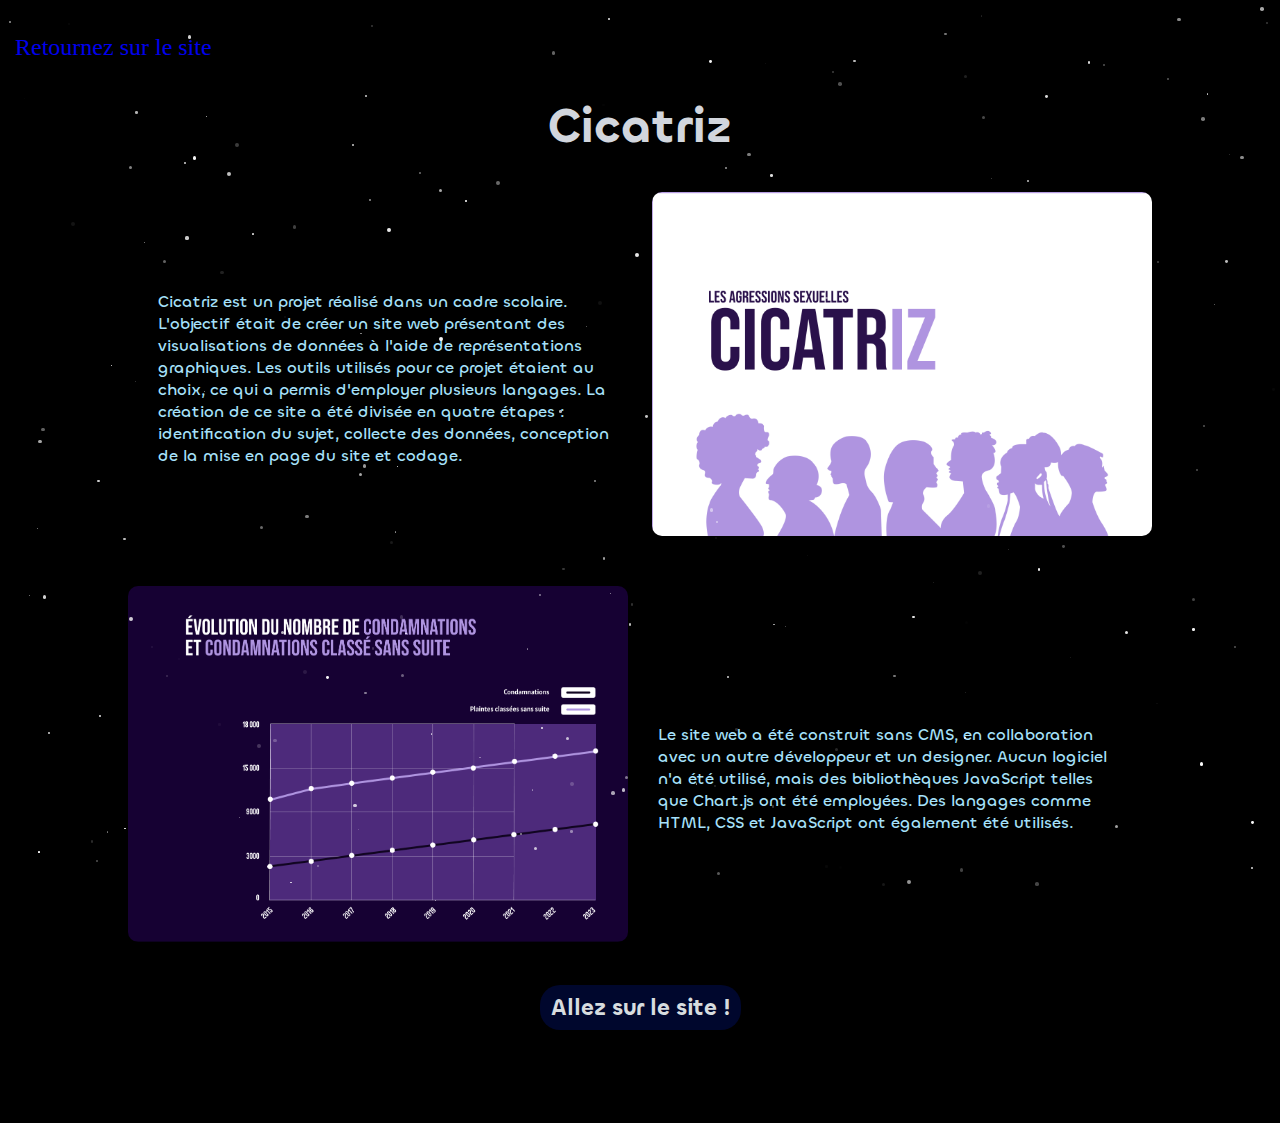
<file: project/cicatriz.html>
<!DOCTYPE html>
<html lang="fr">
<head>
    <meta charset="UTF-8">
    <meta name="viewport" content="width=device-width, initial-scale=1.0">
    <title>Cicatriz</title>
    <link href="../style.css" rel="stylesheet">
</head>
<body>
    <div class="bg-animation" id="sky"></div>

    <nav class="nav" id="nav">
        <ul class="nav__link">
            <a href="../index.html"><li data-aos="fade-down" data-aos-duration="500" ><a class="nav__link-home" href="../index.html">Retournez sur le site</a></li>
        </ul>
    </nav>

    <main class="projet__details">
        <h1>Cicatriz</h1>

        <div>
            <p>Cicatriz est un projet réalisé dans un cadre scolaire. L'objectif était de créer un site web présentant des visualisations de données à l'aide de représentations graphiques. Les outils utilisés pour ce projet étaient au choix, ce qui a permis d'employer plusieurs langages. La création de ce site a été divisée en quatre étapes : identification du sujet, collecte des données, conception de la mise en page du site et codage.</p><img src="../image/Desktop - 4.png">
        </div>

        <div>
            <p>Le site web a été construit sans CMS, en collaboration avec un autre développeur et un designer. Aucun logiciel n'a été utilisé, mais des bibliothèques JavaScript telles que Chart.js ont été employées. Des langages comme HTML, CSS et JavaScript ont également été utilisés.</p><img src="../image/Group 59.png">
        </div>

        <a href="https://jeremytahar.github.io/cicatriz/">Allez sur le site !</a>

    </main>

    <script src="../script.js"></script>

</body>
</html>
</file>
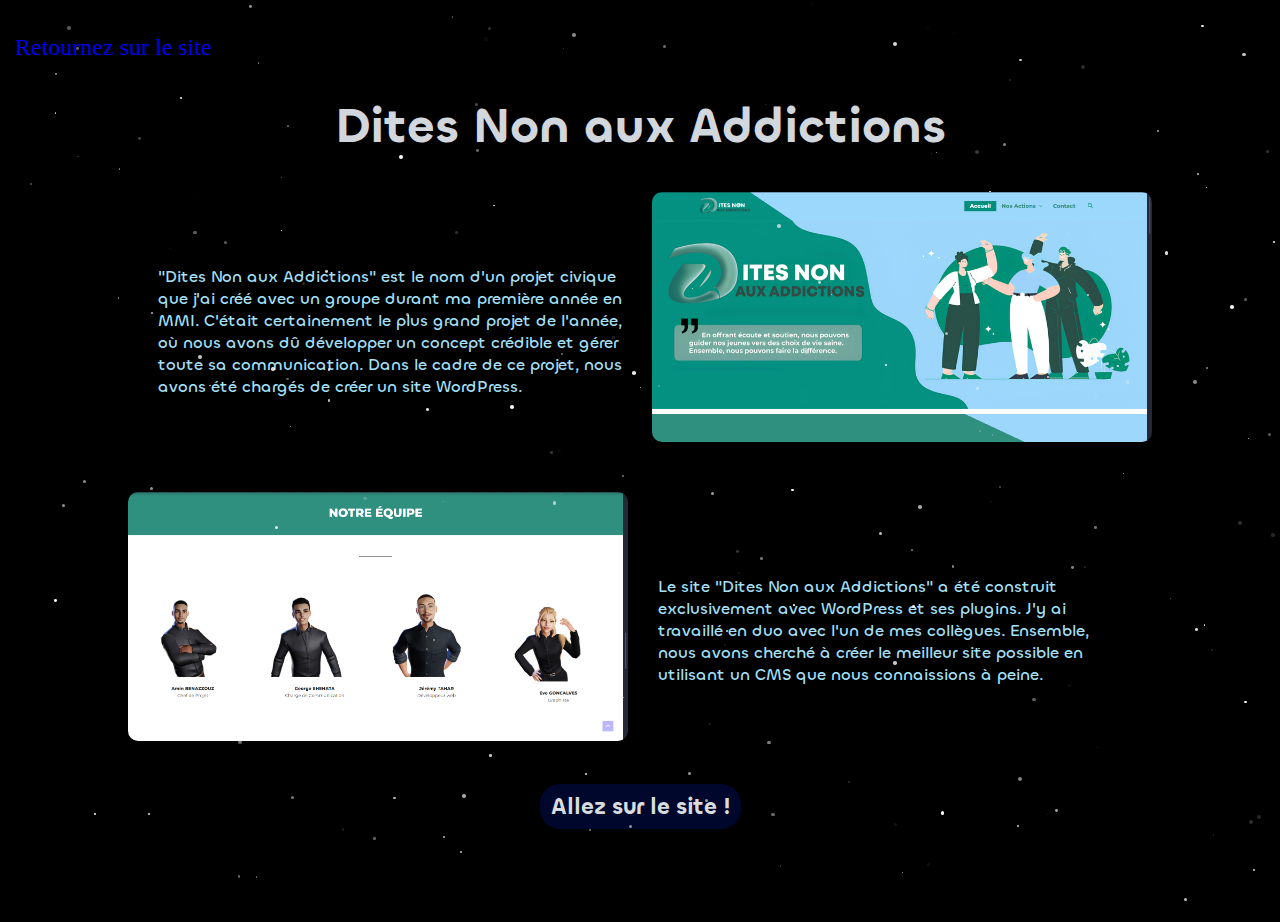
<file: project/dna.html>
<!DOCTYPE html>
<html lang="fr">
<head>
    <meta charset="UTF-8">
    <meta name="viewport" content="width=device-width, initial-scale=1.0">
    <title>Dites Non aux Addictions</title>
    <link href="../style.css" rel="stylesheet">
</head>
<body>
    <div class="bg-animation" id="sky"></div>

    <nav class="nav" id="nav">
        <ul class="nav__link">
            <a href="../index.html"><li data-aos="fade-down" data-aos-duration="500" ><a class="nav__link-home" href="../index.html">Retournez sur le site</a></li>
        </ul>
    </nav>
    <main class="projet__details">
        <h1>Dites Non aux Addictions</h1>

        <div>
            <p>"Dites Non aux Addictions" est le nom d'un projet civique que j'ai créé avec un groupe durant ma première année en MMI. C'était certainement le plus grand projet de l'année, où nous avons dû développer un concept crédible et gérer toute sa communication. Dans le cadre de ce projet, nous avons été chargés de créer un site WordPress.</p><img src="../image/screen_dna.png">
        </div>

        <div>
            <p>Le site "Dites Non aux Addictions" a été construit exclusivement avec WordPress et ses plugins. J'y ai travaillé en duo avec l'un de mes collègues. Ensemble, nous avons cherché à créer le meilleur site possible en utilisant un CMS que nous connaissions à peine.</p><img src="../image/screen_dna2.png">
        </div>

        <a href="https://ditesno.benazzouz.butmmi.o2switch.site">Allez sur le site !</a>

    </main>
    <script src="../script.js"></script>


</body>
</html>
</file>
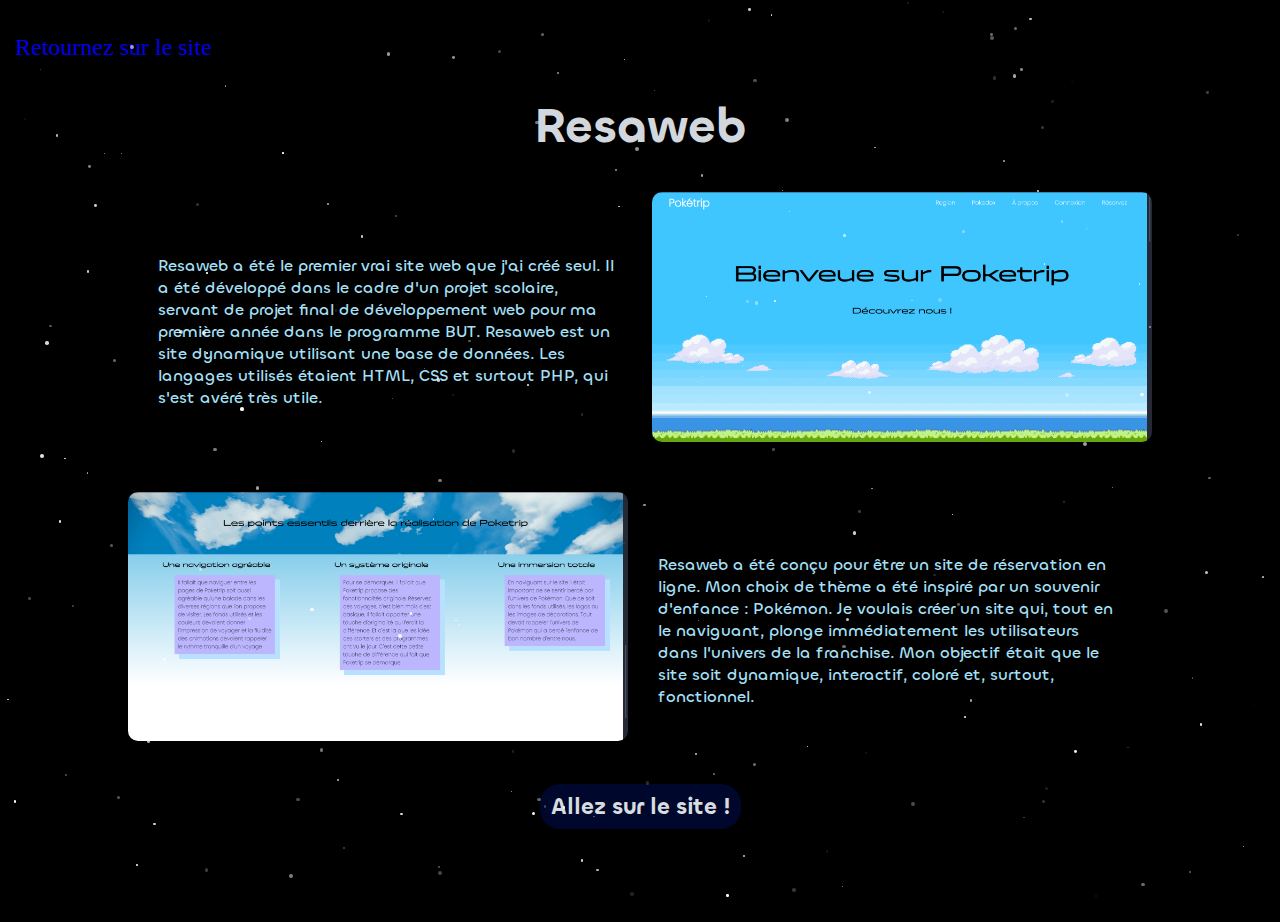
<file: project/resaweb.html>
<!DOCTYPE html>
<html lang="fr">
<head>
    <meta charset="UTF-8">
    <meta name="viewport" content="width=device-width, initial-scale=1.0">
    <title>Resaweb</title>
    <link href="../style.css" rel="stylesheet">
</head>
<body>
    <div class="bg-animation" id="sky"></div>

    <nav class="nav" id="nav">
        <ul class="nav__link">
            <a href="../index.html"><li data-aos="fade-down" data-aos-duration="500" ><a class="nav__link-home" href="../index.html">Retournez sur le site</a></li>
        </ul>
    </nav>
    <main class="projet__details">
        <h1>Resaweb</h1>

        <div>
            <p>Resaweb a été le premier vrai site web que j'ai créé seul. Il a été développé dans le cadre d'un projet scolaire, servant de projet final de développement web pour ma première année dans le programme BUT. Resaweb est un site dynamique utilisant une base de données. Les langages utilisés étaient HTML, CSS et surtout PHP, qui s'est avéré très utile.</p><img src="../image/screen_resaweb.png">
        </div>

        <div>
            <p>Resaweb a été conçu pour être un site de réservation en ligne. Mon choix de thème a été inspiré par un souvenir d'enfance : Pokémon. Je voulais créer un site qui, tout en le naviguant, plonge immédiatement les utilisateurs dans l'univers de la franchise. Mon objectif était que le site soit dynamique, interactif, coloré et, surtout, fonctionnel.</p><img src="../image/screen_resaweb2.png">
        </div>

        <a href="https://resaweb.benazzouz.butmmi.o2switch.site">Allez sur le site !</a>

    </main>
    <script src="../script.js"></script>
</body>
</html>
</file>
<file: style.css>
/* importation des policecs d'écrtiures */

@font-face {
    font-family: 'Boxing'; 
    src: url('font/Boxing-Regular.woff2') format('woff2'),
         url('font/Boxing-Regular.woff') format('woff');
}

/**
* @license
*
* Font Family: Chillax
* Designed by: Manushi Parikh
* URL: https://www.fontshare.com/fonts/chillax
* © 2024 Indian Type Foundry
*
* Chillax Extralight 
* Chillax Light 
* Chillax Regular 
* Chillax Medium 
* Chillax Semibold 
* Chillax Bold 
* Chillax Variable (Variable font)

*
*/
@font-face {
    font-family: 'Chillax-Extralight';
    src: url('font/Chillax-Extralight.woff2') format('woff2'),
         url('font/Chillax-Extralight.woff') format('woff'),
         url('font/Chillax-Extralight.ttf') format('truetype');
    font-weight: 200;
    font-display: swap;
    font-style: normal;
  }
  @font-face {
    font-family: 'Chillax-Light';
    src: url('font/Chillax-Light.woff2') format('woff2'),
         url('font/Chillax-Light.woff') format('woff'),
         url('font/Chillax-Light.ttf') format('truetype');
    font-weight: 300;
    font-display: swap;
    font-style: normal;
  }
  @font-face {
    font-family: 'Chillax-Regular';
    src: url('font/Chillax-Regular.woff2') format('woff2'),
         url('font/Chillax-Regular.woff') format('woff'),
         url('font/Chillax-Regular.ttf') format('truetype');
    font-weight: 400;
    font-display: swap;
    font-style: normal;
  }
  @font-face {
    font-family: 'Chillax-Medium';
    src: url('font/Chillax-Medium.woff2') format('woff2'),
         url('font/Chillax-Medium.woff') format('woff'),
         url('font/Chillax-Medium.ttf') format('truetype');
    font-weight: 500;
    font-display: swap;
    font-style: normal;
  }
  @font-face {
    font-family: 'Chillax-Semibold';
    src: url('font/Chillax-Semibold.woff2') format('woff2'),
         url('font/Chillax-Semibold.woff') format('woff'),
         url('font/Chillax-Semibold.ttf') format('truetype');
    font-weight: 600;
    font-display: swap;
    font-style: normal;
  }
  @font-face {
    font-family: 'Chillax-Bold';
    src: url('font/Chillax-Bold.woff2') format('woff2'),
         url('font/Chillax-Bold.woff') format('woff'),
         url('font/Chillax-Bold.ttf') format('truetype');
    font-weight: 700;
    font-display: swap;
    font-style: normal;
  }
  
  @font-face {
    font-family: 'Chillax-Variable';
    src: url('font/Chillax-Variable.woff2') format('woff2'),
         url('font/Chillax-Variable.woff') format('woff'),
         url('font/Chillax-Variable.ttf') format('truetype');
    font-weight: 200 700;
    font-display: swap;
    font-style: normal;
  }
  
  
*, *::after, *::before {
    box-sizing: border-box;
}

html {
    overflow-x: hidden;
}

body {
    margin: 0;
    overflow-x: hidden;
    position: relative;
    background-color: #000000;
}

.visible {
    visibility: visible;
}

.hidden {
    visibility: hidden;
}



/* Background étoile */

#sky {
    position: fixed;  
    top: 0;
    left: 0;
    width: 100%;
    height: 100%; 
    pointer-events: none; 
  }

h1, h2, h3 {
    font-family: 'Chillax-SemiBold', sans-serif;
    color: #d2d6dd;
    font-size: 2rem;
}




header {
    height: 100vh;
}

.scrolled {
    background-color: #00072D;
    color: #A6E1FA;
}



/* TITRE */
     

.accueil__title {
    display: flex;
    flex-direction: column;
    align-items: center;
    text-align: center;
    text-shadow: 1px 1px 2px white;
    position: relative;
    top: 300px;
}

.accueil__title-h1 {
    margin: 0;
}

.accueil__title-h1 span {
    display: inline-block;
    transform-origin: center;
    backface-visibility: hidden;
  }

  .accueil__title-h1 span:hover {
    animation: translate 0.1s ease-in-out forwards;
}

a {
    text-decoration: none;
    scroll-behavior: smooth;
    transition: ease-in-out;
}

.accueil__img {
    width: 25px;
    height: 41px;
    animation: floating 2s infinite;
    
}


/* accueil */

.presentation {
    height: 100%;
    display: flex;
    flex-direction: column;
    align-items: center;
    position: relative;
    margin-bottom: 100px;
}

.presentation h1 {
    font-size: 3rem
}

.presentation__container {
    display: flex;
    flex-direction: column;
    align-items: center;
}

.presentation__container img {
    height: 80%;
    width: 70%;
    position: relative;
    opacity: 0;
    max-height: 500px;
    min-height: 275px;
    max-width: 350px;
    min-width: 200px;
    border-radius: 20px;
    filter: grayscale(100%);
    transition: all 1.2s ease-in-out;
    -webkit-box-shadow: 0px 0px 20px 1px rgba(0,7,45,0.59);
    -moz-box-shadow: 0px 0px 20px 1px rgba(0,7,45,0.59);
    box-shadow: 0px 0px 20px 1px rgba(0,7,45,0.59);

    &:hover {
        filter: grayscale(0%);
    }
}

.text__container h2 span:hover {
    animation: translate 0.1s ease-in-out forwards;
}

.presentation__container p {
    font-family: 'Chillax-Regular', sans-serif;
    font-size: 1.2rem;
    color: #dfe2e9;
}

.presentation__container a {
    font-family: 'Chillax-Regular', sans-serif;
    font-size: 1.4rem;
    text-decoration: none;
    color: #d1d4da;
    border: solid #0A2472 1px;
    border-radius: 10px;
    padding: 5px 7px;
    position: relative;
    top: 20px;
    transition: all 0.1s ease-in-out;
    margin-bottom: 50px;

    &:hover {
        background-color: #0A2472;
        color: #A6E1FA;
        border: none;
        transform: scale(1.3);
    }
}

.text__container {
    text-align: center;
    margin: auto;
    width: 90%;
    margin-bottom: 50px;
}

/* PROJET */

.project {
    height: 100%;
}

.project h1 {
    font-size: 3rem;
    text-align: center;
    text-decoration: none;
    position: relative;
}

.project__container {
    display: flex;
    flex-direction: column;
    align-items: center;
    font-family: 'Chillax-Medium';
}

.project__container div {
    text-align: center;
    margin-bottom: 25px;
    border-top-left-radius: 20px;
    border-top-right-radius: 20px;
    border-radius: 20px;
    text-shadow: 0px 0px 7px #EFE8DA;

}


.project__container-1 h2,
.project__container-2 h2,
.project__container-3 h2,
.project__container-11 h2,
.project__container-21 h2,
.project__container-31 h2 {
    margin: 0;
    border-top-left-radius: 20px;
    border-top-right-radius: 20px;
    background-color: #A6E1FA;
    padding: 5px 7px;
    color: #00072D;
}


.project__container-1 img,
.project__container-2 img,
.project__container-3 img {
    height: 30px;
    width: 30px;
    transition: transform 0.8s ease;
    margin-bottom: 20px;
}

.project__container-11 img,
.project__container-21 img,
.project__container-31 img {
    animation: rotate 2s ease-in-out infinite;
}

.project__container-1 img:hover,
.project__container-2 img:hover,
.project__container-3 img:hover {
    transform: rotate(360deg) scale(1.7);   
} 

.project__container-1, 
.project__container-2, 
.project__container-3 {
    -webkit-box-shadow: 1px 1px 28px 0px rgba(245,237,245,0.92);
    -moz-box-shadow: 1px 1px 28px 0px rgba(245,237,245,0.92);
    box-shadow: 1px 1px 28px 0px rgba(245,237,245,0.92);
    transition: all 0.7s;
    background-color: #0E6BA8;

}

.project__container-1 {
    background-image: url(image/Cicatriz.png); /* Image de fond */
    background-position: center bottom;
    background-size: cover;
}

.project__container-2 {
    background-image: url(image/resaweb.png); /* Image de fond */
    background-position: center bottom;
    background-size: cover;
}

.project__container-3 {
    background-image: url(image/dna.png);
    background-position: center bottom;
    background-size: cover;
}

.project__container-1:hover {
    color: #A6E1FA;
    transform: translateY(-10px);
}

.project__container-2:hover {

    color: #A6E1FA;
    transform: translateY(-10px);

}

.project__container-3:hover {

    color: #A6E1FA;
    transform: translateY(-10px);
}

/* Slider */

.js-slider {
    width: 230px;
    height: 150px;
    margin: auto;
    overflow: hidden;
}

.js-pics {
    position: relative;
    display: flex;
    width: max-content;
    left: 0;
    transition: left 0.3s ease;
}

.js-pic {
    flex-shrink: 0;
    position: relative;
    width: 230px;
    height: 150px;
    padding: 0;
    margin-bottom: 0;
}

.arrow-left img, .arrow-right img {
    width: 30px;
    height: 30px;
}


.arrow-right, .arrow-left {
    border: none;
    background-color: rgba(127, 255, 212, 0);
}

/* Skills */

.skills {
    height: 100%;
    margin-bottom: 100px;
    font-family: 'Chillax-Medium', sans-serif ;
    display: flex;
    flex-direction: column;
    align-items: center;
    justify-content: space-between;
    position: relative;
}

.skills h1 {
    font-size: 3rem;
    text-align: center;
}

.skills h2 {
    color: #0A2472;
}

.skills__container-div {
    border: #A6E1FA solid;
    height: 30%;
    width: 90%;
    text-align: center;
    background-color: white;
    padding: 0;
    width: 90%;
    overflow-x: scroll;
    margin-bottom: 30px;
}

.skills__container-div section {
    display: flex;
    flex-direction: column;
}

.skills img {
    width: 75px;
    height: 75px;
    margin: 15px;
}


.skills img:hover {
    transform: scale(1.1);
}

.webskills__container {
    visibility: hidden;
    opacity: 0;
    position: absolute;
    top: 0;
    right: 0;
    bottom: 0;
    left: 0;
    display: flex;
    align-items: center;
    justify-content: center;
    flex-direction: column;
    background-color: rgba(10, 36, 114, 0.7);
}

.webskills__container:target {
    visibility: visible;
    opacity: 1;
}

.webskills__content {
    position: relative;
    border-radius: 4px;
    position: relative;
    width: 750px;
    max-width: 90%;
    background: #fff;
    padding: 1em 2em;
    text-align: center;
    font-family: 'Chillax-Regular', sans-serif;
    z-index: 10;
    border: 1px solid black;
}

  .webskills__content h2 {
    color: #262525;
}

.webskills__content-img {
    height: 100px;
    width: 100px;
}

  .modal__close {
    position: absolute;
    top: 10px;
    right: 20px;
    color: #000000;
    text-decoration: none;
    font-size: 2.5rem;
    font-weight: bold;
    z-index: 11;
}

/* CODE DU FOOTER EN MOBILE FIRST */

.footer {
    text-align: center;
    bottom: 0;
    width: 100vw;
    margin-bottom: 30px;
}

.footer__container {
    display: flex;
    justify-content: space-evenly;
}

.footer__container a {
    text-decoration: none;
    color: #a6e1fa;
    font-family: 'Chillax-Medium';
}

/* CODE DES PAGES PROJETS */

.projet__details {
    font-family: 'Chillax-Medium';
    text-align: center;
    margin-bottom: 100px;
}

.projet__details h1 {
    font-size: 3rem;
    text-align: center;
}

.projet__details a {
    font-size: 1.4rem;
    color: #d7dcdf;
    text-decoration: none;
    background-color: #00072D;
    padding: 8px 11px;
    border-radius: 20px;
    transition: all 0.8s ease-in-out;
    font-family: 'Chillax-Semibold', sans-serif;
}

.projet__details ul {
    font-family: 'Chillax-Semibold', sans-serif;
    color: #d7dcdf;
}

.projet__details a:hover {
    transform: scale(1.7);   
}

.projet__details p {
    width: 90%;
    margin: auto;
    margin-bottom: 20px;
    color: #a6e1fa;
}

.projet__details img {
    width: 90%;
    border-radius: 10px;
    margin-bottom: 50px;
}


/* MEDIA QUERIES */

@media screen and (min-width: 424px) {
    .nav__link {
        padding: 10px 15px 0px;
    }

    .accueil__title-h1 {
        font-size: 2em;
    }

    .js-pic {
        width: 350px;
        height: 220px;
    }

    .js-slider {
        width: 350px;
        height: 220px;
      
    }
}

@media screen and (min-width: 767px) {
    .nav {
        font-size: 1.5rem;
    }

    .accueil__title-h1 {
        font-size: 3rem;
    }

    .presentation {
        display: flex;
        justify-content: center;
    }

    .presentation__container {
        display: flex;
    }

    .presentation__container img {
        width: 308px;
        height: 412px;
    }

    .presentation__container p {
        width: 450px;
    }

    .js-pic {
        width: 500px;
        height: 312px;
    }

    .js-slider {
        width: 500px;
        height: 312px;
    }
}

@media screen and (min-width: 1023px) {
   

    .accueil__title-h1 {
        font-size: 4em;
    }

    .accueil__title-h2 {
        font-size: 3em;
    }

    .presentation h1 {
        position: relative;
        bottom: 75px;
    }

    .presentation__container {
        flex-direction: row;
        justify-content: center;
        text-align: left;   
    }

    .presentation__container img {
        margin-right: 75px;
    }

    .presentation__container h2 {
        text-align: left;
    }

    .presentation__container p {
        text-align: left;
    }

    .presentation__container a {
        text-align: left;
    }

    .project__container {
        flex-direction: column;
        justify-content: space-around;
        visibility: visible;
        margin-bottom: 50px;
    }

    .js-pic {
        width: 750px;
        height: 450px;
    }

    .js-slider {
        width: 750px;
        height: 450px;
    }

    .skills__container {
        flex-direction: column;
        justify-content: center;
        position: relative;
        align-items: start;
    }

    .projet__details div {
        display: flex;
        justify-content: space-between;
        width: 80%;
        margin: auto;
        align-items: center;
        
    }

    .projet__details > div:nth-of-type(2) {
       flex-direction: row-reverse;
    }
    

    .projet__details p {
        text-align: start;
        margin-top: 0;
        margin-right: 30px;
        margin-left: 30px;
    }

    .projet__details img {
        width: 500px;
    }

}

/* ANIMATION */

@keyframes translate {
    0% {
        transform: translateY(0px);
    }

    100% {
        transform: translateY(-10px);
    }
}

@keyframes floating {
    0% {
        transform: translatey(0px);
    }

    50% {
        transform: translatey(-10px);
    }

    100% {
        transform: translatey(0px);
    }
}

  @keyframes rotate {
    0% {
        transform: rotate(0deg);
    }
    100% {
        transform: rotate(360deg);
    }
}

 @keyframes scale {
    0% {
        scale: 1;
    }

    50% {
        scale: 1.2;
    }

    100% {
        scale: 1;
    }
 }
</file>
